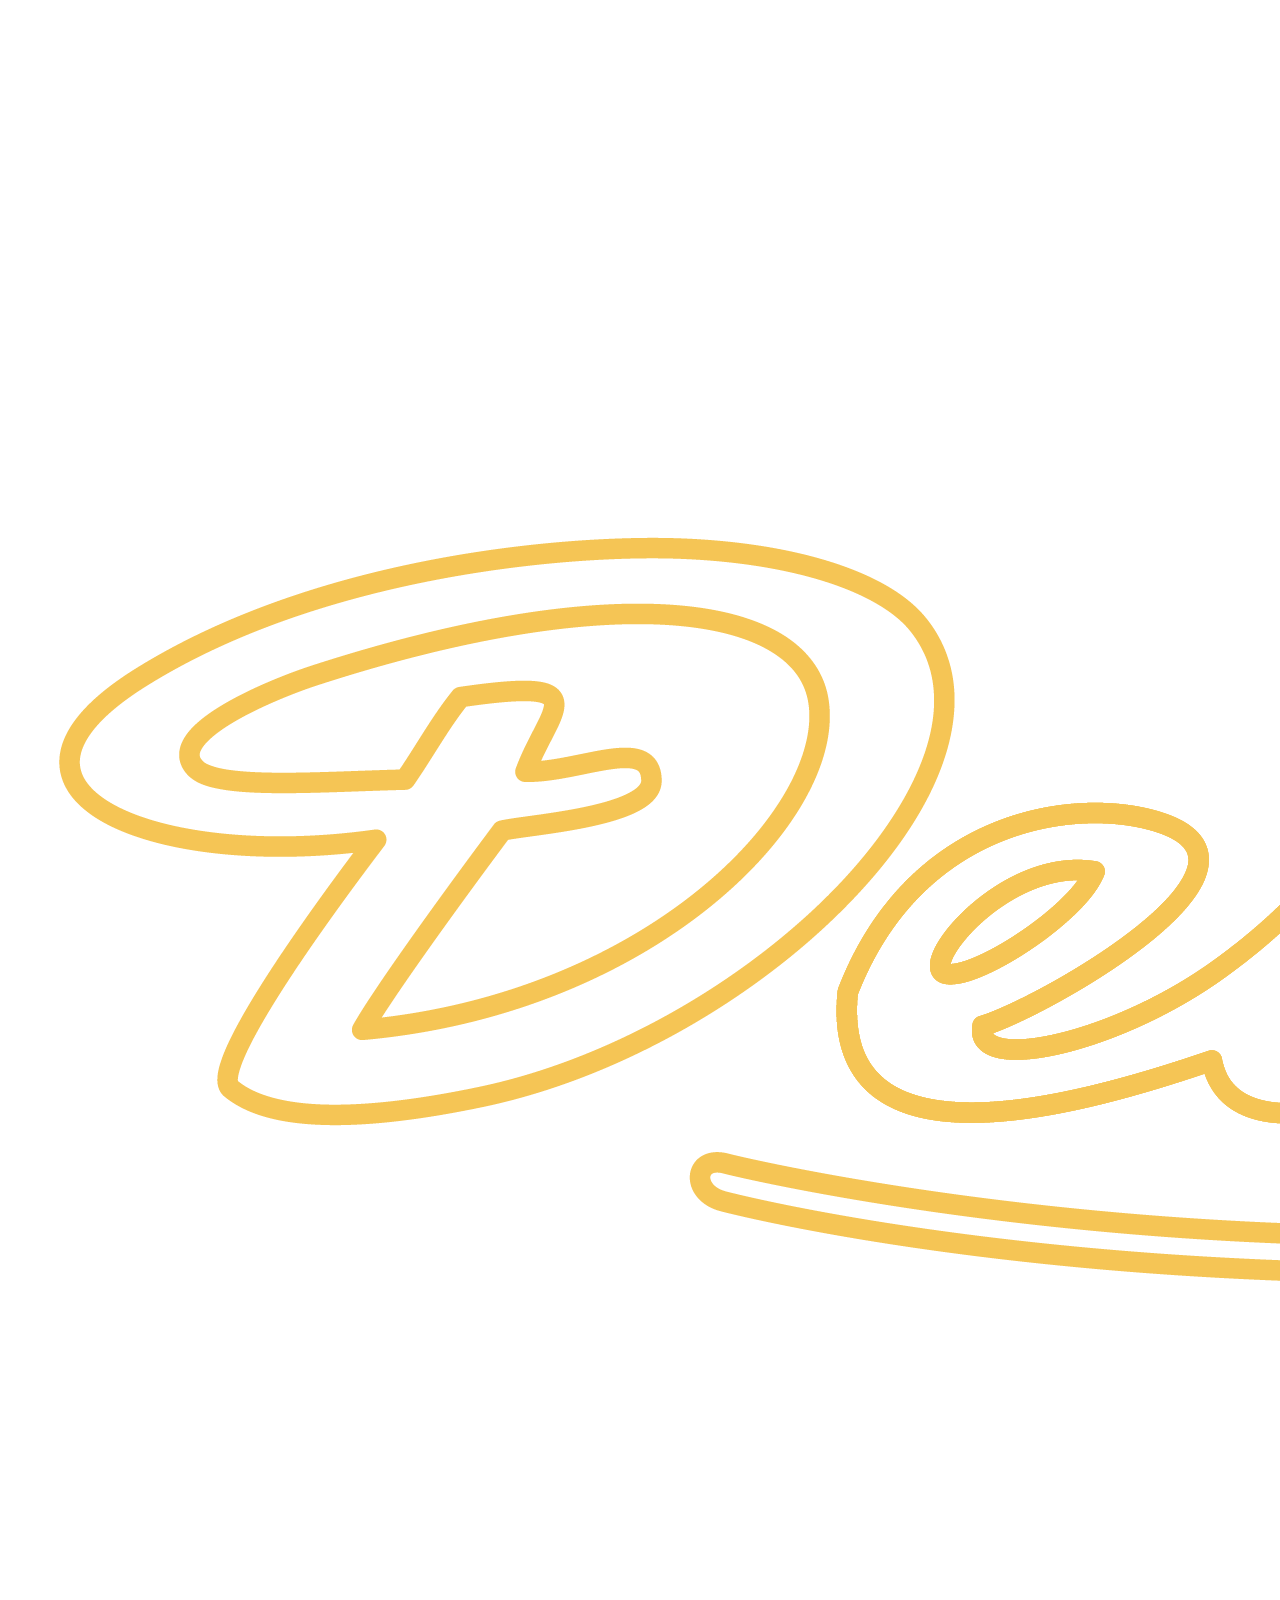
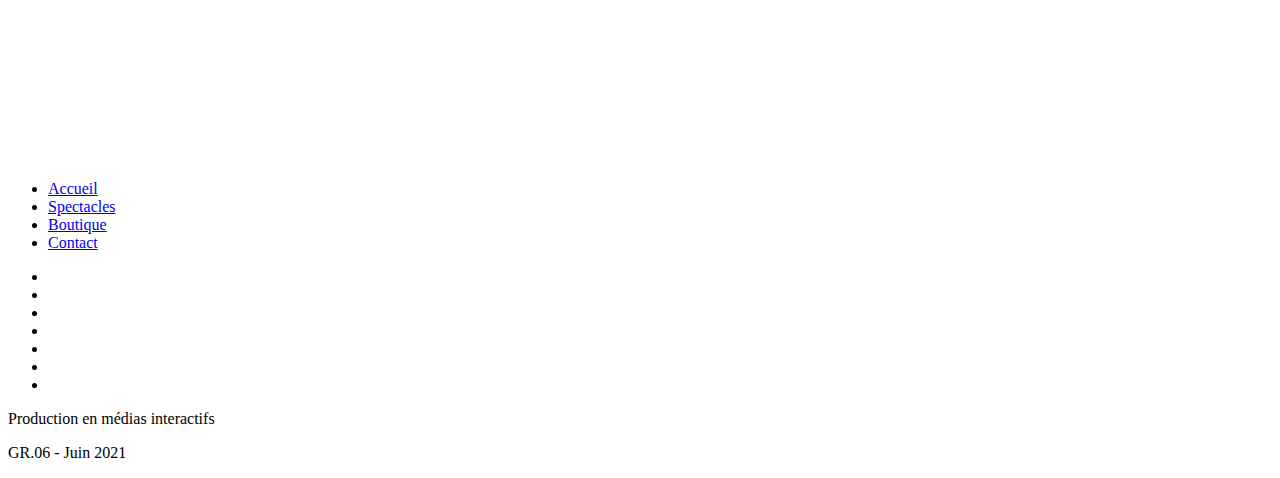
<file: src/assets/html/footer.html>
<!DOCTYPE html>
<footer>
    <div>
        <img src="/src/assets/img/delazur_logo.png" alt="Logo Delazur">
    </div>
    <div>
        <ul>
            <li><a href="/src/index.html">Accueil</a></li>
            <li><a href="/src/spectacles.html">Spectacles</a></li>
            <li><a href="/src/boutique.html">Boutique</a></li>
            <li><a href="/src/contact.html">Contact</a></li>
        </ul>
    </div>
    <div>
        <ul>
            <li><a href="https://www.instagram.com/delazurband/" aria-label="Instagram" target="_blank"><i class="fab fa-instagram"></i></a></li>
            <li><a href="https://music.apple.com/us/artist/delazur/1502322364" aria-label="Apple Music" target="_blank"><i class="fab fa-apple"></i></a></li>
            <li><a href="https://music.youtube.com/channel/UCgWAueQ2PGlzKfPIjrtn05g" aria-label="Youtube Music" target="_blank"><i class="far fa-play-circle"></i></a></li>
            <li><a href="https://www.facebook.com/delazurband/" aria-label="Facebook" target="_blank"><i class="fab fa-facebook"></i></a></li>
            <li><a href="https://open.spotify.com/artist/1YG9iUkHCKcIEopGLn5QYb" aria-label="Spotify" target="_blank"><i class="fab fa-spotify"></i></a></li>
            <li><a href="https://www.youtube.com/channel/UCNU_NVl0zzl5wluB0_9fNoA" aria-label="Youtube" target="_blank"><i class="fab fa-youtube"></i></a></li>
            <li><a href="https://fontawesome.com/icons/bandcamp?style=brands" aria-label="Bandcamp" target="_blank"><i class="fab fa-bandcamp"></i></a></li>
        </ul>
    </div>
    <div>
        <p>Production en médias interactifs</p>
        <p>GR.06 - Juin 2021</p>
    </div>
</footer>
</file>
